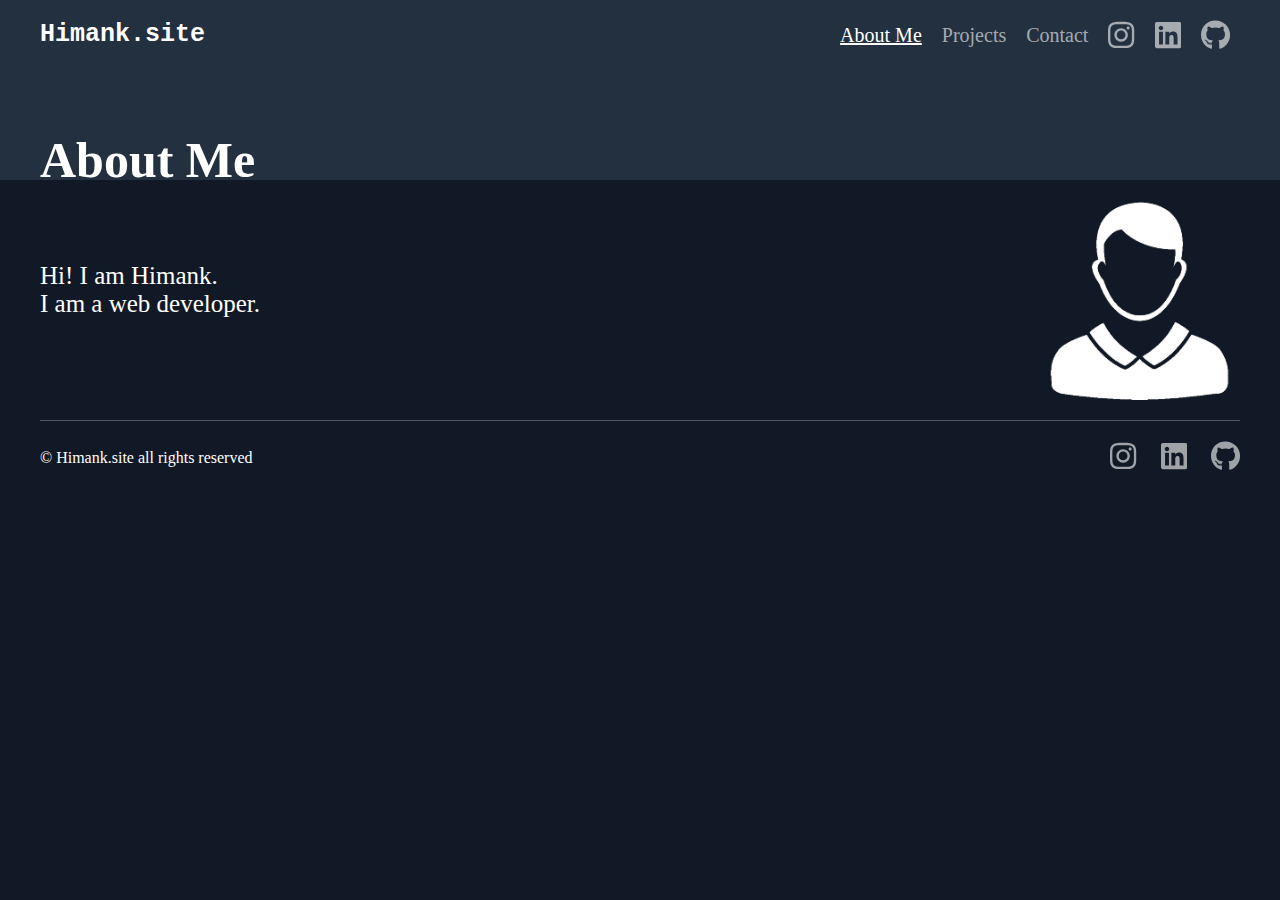
<file: OIBSIP_TASK2/index.html>
<!DOCTYPE html>
<html lang="en">

<head>
    <meta charset="UTF-8">
    <meta http-equiv="X-UA-Compatible" content="IE=edge">
    <meta name="viewport" content="width=device-width, initial-scale=1.0">
    <link rel="stylesheet" href="style.css">
    <title>Himank.site</title>
</head>

<body>
    <header>
        <div class="center">
            <a href="" class="logo-link">Himank.site</a>
            <nav>
                <a href="index.html" class="nav-link active">About Me </a>
                <a href="projects.html" class="nav-link">Projects</a>
                <a href="contact.html" class="nav-link">Contact</a>
                <a href="https://www.instagram.com/himank8106/" class="social-link" target="_blank">
                    <svg xmlns="http://www.w3.org/2000/svg" viewBox="0 0 448 512">
                        <path
                            d="M224.1 141c-63.6 0-114.9 51.3-114.9 114.9s51.3 114.9 114.9 114.9S339 319.5 339 255.9 287.7 141 224.1 141zm0 189.6c-41.1 0-74.7-33.5-74.7-74.7s33.5-74.7 74.7-74.7 74.7 33.5 74.7 74.7-33.6 74.7-74.7 74.7zm146.4-194.3c0 14.9-12 26.8-26.8 26.8-14.9 0-26.8-12-26.8-26.8s12-26.8 26.8-26.8 26.8 12 26.8 26.8zm76.1 27.2c-1.7-35.9-9.9-67.7-36.2-93.9-26.2-26.2-58-34.4-93.9-36.2-37-2.1-147.9-2.1-184.9 0-35.8 1.7-67.6 9.9-93.9 36.1s-34.4 58-36.2 93.9c-2.1 37-2.1 147.9 0 184.9 1.7 35.9 9.9 67.7 36.2 93.9s58 34.4 93.9 36.2c37 2.1 147.9 2.1 184.9 0 35.9-1.7 67.7-9.9 93.9-36.2 26.2-26.2 34.4-58 36.2-93.9 2.1-37 2.1-147.8 0-184.8zM398.8 388c-7.8 19.6-22.9 34.7-42.6 42.6-29.5 11.7-99.5 9-132.1 9s-102.7 2.6-132.1-9c-19.6-7.8-34.7-22.9-42.6-42.6-11.7-29.5-9-99.5-9-132.1s-2.6-102.7 9-132.1c7.8-19.6 22.9-34.7 42.6-42.6 29.5-11.7 99.5-9 132.1-9s102.7-2.6 132.1 9c19.6 7.8 34.7 22.9 42.6 42.6 11.7 29.5 9 99.5 9 132.1s2.7 102.7-9 132.1z" />
                    </svg>
                </a>
                <a href="https://www.linkedin.com/in/himank8106" class="social-link" target="_blank">
                    <svg xmlns="http://www.w3.org/2000/svg" viewBox="0 0 448 512">
                        <path
                            d="M416 32H31.9C14.3 32 0 46.5 0 64.3v383.4C0 465.5 14.3 480 31.9 480H416c17.6 0 32-14.5 32-32.3V64.3c0-17.8-14.4-32.3-32-32.3zM135.4 416H69V202.2h66.5V416zm-33.2-243c-21.3 0-38.5-17.3-38.5-38.5S80.9 96 102.2 96c21.2 0 38.5 17.3 38.5 38.5 0 21.3-17.2 38.5-38.5 38.5zm282.1 243h-66.4V312c0-24.8-.5-56.7-34.5-56.7-34.6 0-39.9 27-39.9 54.9V416h-66.4V202.2h63.7v29.2h.9c8.9-16.8 30.6-34.5 62.9-34.5 67.2 0 79.7 44.3 79.7 101.9V416z" />
                    </svg>
                </a>
                <a href="https://github.com/Himank8106" class="social-link" target="_blank">
                    <svg xmlns="http://www.w3.org/2000/svg" viewBox="0 0 496 512">
                        <path
                            d="M165.9 397.4c0 2-2.3 3.6-5.2 3.6-3.3.3-5.6-1.3-5.6-3.6 0-2 2.3-3.6 5.2-3.6 3-.3 5.6 1.3 5.6 3.6zm-31.1-4.5c-.7 2 1.3 4.3 4.3 4.9 2.6 1 5.6 0 6.2-2s-1.3-4.3-4.3-5.2c-2.6-.7-5.5.3-6.2 2.3zm44.2-1.7c-2.9.7-4.9 2.6-4.6 4.9.3 2 2.9 3.3 5.9 2.6 2.9-.7 4.9-2.6 4.6-4.6-.3-1.9-3-3.2-5.9-2.9zM244.8 8C106.1 8 0 113.3 0 252c0 110.9 69.8 205.8 169.5 239.2 12.8 2.3 17.3-5.6 17.3-12.1 0-6.2-.3-40.4-.3-61.4 0 0-70 15-84.7-29.8 0 0-11.4-29.1-27.8-36.6 0 0-22.9-15.7 1.6-15.4 0 0 24.9 2 38.6 25.8 21.9 38.6 58.6 27.5 72.9 20.9 2.3-16 8.8-27.1 16-33.7-55.9-6.2-112.3-14.3-112.3-110.5 0-27.5 7.6-41.3 23.6-58.9-2.6-6.5-11.1-33.3 2.6-67.9 20.9-6.5 69 27 69 27 20-5.6 41.5-8.5 62.8-8.5s42.8 2.9 62.8 8.5c0 0 48.1-33.6 69-27 13.7 34.7 5.2 61.4 2.6 67.9 16 17.7 25.8 31.5 25.8 58.9 0 96.5-58.9 104.2-114.8 110.5 9.2 7.9 17 22.9 17 46.4 0 33.7-.3 75.4-.3 83.6 0 6.5 4.6 14.4 17.3 12.1C428.2 457.8 496 362.9 496 252 496 113.3 383.5 8 244.8 8zM97.2 352.9c-1.3 1-1 3.3.7 5.2 1.6 1.6 3.9 2.3 5.2 1 1.3-1 1-3.3-.7-5.2-1.6-1.6-3.9-2.3-5.2-1zm-10.8-8.1c-.7 1.3.3 2.9 2.3 3.9 1.6 1 3.6.7 4.3-.7.7-1.3-.3-2.9-2.3-3.9-2-.6-3.6-.3-4.3.7zm32.4 35.6c-1.6 1.3-1 4.3 1.3 6.2 2.3 2.3 5.2 2.6 6.5 1 1.3-1.3.7-4.3-1.3-6.2-2.2-2.3-5.2-2.6-6.5-1zm-11.4-14.7c-1.6 1-1.6 3.6 0 5.9 1.6 2.3 4.3 3.3 5.6 2.3 1.6-1.3 1.6-3.9 0-6.2-1.4-2.3-4-3.3-5.6-2z" />
                    </svg>
                </a>
            </nav>
        </div>
    </header>
    <div class="h1">
        <h1 class="center">
            About Me
        </h1>
    </div>
    <div class="intro center">
        <p>Hi! I am Himank. <br> I am a web developer.</p>
        <img src="Profile_img.png" alt="">
    </div>
    <footer class="center">
        <p>&copy; Himank.site all rights reserved</p>
        <div>
            <a href="https://www.instagram.com/himank8106/" class="social-link" target="_blank">
                <svg xmlns="http://www.w3.org/2000/svg" viewBox="0 0 448 512">
                    <path
                        d="M224.1 141c-63.6 0-114.9 51.3-114.9 114.9s51.3 114.9 114.9 114.9S339 319.5 339 255.9 287.7 141 224.1 141zm0 189.6c-41.1 0-74.7-33.5-74.7-74.7s33.5-74.7 74.7-74.7 74.7 33.5 74.7 74.7-33.6 74.7-74.7 74.7zm146.4-194.3c0 14.9-12 26.8-26.8 26.8-14.9 0-26.8-12-26.8-26.8s12-26.8 26.8-26.8 26.8 12 26.8 26.8zm76.1 27.2c-1.7-35.9-9.9-67.7-36.2-93.9-26.2-26.2-58-34.4-93.9-36.2-37-2.1-147.9-2.1-184.9 0-35.8 1.7-67.6 9.9-93.9 36.1s-34.4 58-36.2 93.9c-2.1 37-2.1 147.9 0 184.9 1.7 35.9 9.9 67.7 36.2 93.9s58 34.4 93.9 36.2c37 2.1 147.9 2.1 184.9 0 35.9-1.7 67.7-9.9 93.9-36.2 26.2-26.2 34.4-58 36.2-93.9 2.1-37 2.1-147.8 0-184.8zM398.8 388c-7.8 19.6-22.9 34.7-42.6 42.6-29.5 11.7-99.5 9-132.1 9s-102.7 2.6-132.1-9c-19.6-7.8-34.7-22.9-42.6-42.6-11.7-29.5-9-99.5-9-132.1s-2.6-102.7 9-132.1c7.8-19.6 22.9-34.7 42.6-42.6 29.5-11.7 99.5-9 132.1-9s102.7-2.6 132.1 9c19.6 7.8 34.7 22.9 42.6 42.6 11.7 29.5 9 99.5 9 132.1s2.7 102.7-9 132.1z" />
                </svg>
            </a>
            <a href="https://www.linkedin.com/in/himank8106" class="social-link" target="_blank">
                <svg xmlns="http://www.w3.org/2000/svg" viewBox="0 0 448 512">
                    <path
                        d="M416 32H31.9C14.3 32 0 46.5 0 64.3v383.4C0 465.5 14.3 480 31.9 480H416c17.6 0 32-14.5 32-32.3V64.3c0-17.8-14.4-32.3-32-32.3zM135.4 416H69V202.2h66.5V416zm-33.2-243c-21.3 0-38.5-17.3-38.5-38.5S80.9 96 102.2 96c21.2 0 38.5 17.3 38.5 38.5 0 21.3-17.2 38.5-38.5 38.5zm282.1 243h-66.4V312c0-24.8-.5-56.7-34.5-56.7-34.6 0-39.9 27-39.9 54.9V416h-66.4V202.2h63.7v29.2h.9c8.9-16.8 30.6-34.5 62.9-34.5 67.2 0 79.7 44.3 79.7 101.9V416z" />
                </svg>
            </a>
            <a href="https://github.com/Himank8106" class="social-link" target="_blank">
                <svg xmlns="http://www.w3.org/2000/svg" viewBox="0 0 496 512">
                    <path
                        d="M165.9 397.4c0 2-2.3 3.6-5.2 3.6-3.3.3-5.6-1.3-5.6-3.6 0-2 2.3-3.6 5.2-3.6 3-.3 5.6 1.3 5.6 3.6zm-31.1-4.5c-.7 2 1.3 4.3 4.3 4.9 2.6 1 5.6 0 6.2-2s-1.3-4.3-4.3-5.2c-2.6-.7-5.5.3-6.2 2.3zm44.2-1.7c-2.9.7-4.9 2.6-4.6 4.9.3 2 2.9 3.3 5.9 2.6 2.9-.7 4.9-2.6 4.6-4.6-.3-1.9-3-3.2-5.9-2.9zM244.8 8C106.1 8 0 113.3 0 252c0 110.9 69.8 205.8 169.5 239.2 12.8 2.3 17.3-5.6 17.3-12.1 0-6.2-.3-40.4-.3-61.4 0 0-70 15-84.7-29.8 0 0-11.4-29.1-27.8-36.6 0 0-22.9-15.7 1.6-15.4 0 0 24.9 2 38.6 25.8 21.9 38.6 58.6 27.5 72.9 20.9 2.3-16 8.8-27.1 16-33.7-55.9-6.2-112.3-14.3-112.3-110.5 0-27.5 7.6-41.3 23.6-58.9-2.6-6.5-11.1-33.3 2.6-67.9 20.9-6.5 69 27 69 27 20-5.6 41.5-8.5 62.8-8.5s42.8 2.9 62.8 8.5c0 0 48.1-33.6 69-27 13.7 34.7 5.2 61.4 2.6 67.9 16 17.7 25.8 31.5 25.8 58.9 0 96.5-58.9 104.2-114.8 110.5 9.2 7.9 17 22.9 17 46.4 0 33.7-.3 75.4-.3 83.6 0 6.5 4.6 14.4 17.3 12.1C428.2 457.8 496 362.9 496 252 496 113.3 383.5 8 244.8 8zM97.2 352.9c-1.3 1-1 3.3.7 5.2 1.6 1.6 3.9 2.3 5.2 1 1.3-1 1-3.3-.7-5.2-1.6-1.6-3.9-2.3-5.2-1zm-10.8-8.1c-.7 1.3.3 2.9 2.3 3.9 1.6 1 3.6.7 4.3-.7.7-1.3-.3-2.9-2.3-3.9-2-.6-3.6-.3-4.3.7zm32.4 35.6c-1.6 1.3-1 4.3 1.3 6.2 2.3 2.3 5.2 2.6 6.5 1 1.3-1.3.7-4.3-1.3-6.2-2.2-2.3-5.2-2.6-6.5-1zm-11.4-14.7c-1.6 1-1.6 3.6 0 5.9 1.6 2.3 4.3 3.3 5.6 2.3 1.6-1.3 1.6-3.9 0-6.2-1.4-2.3-4-3.3-5.6-2z" />
                </svg>
            </a>
        </div>
    </footer>
</body>

</html>
</file>
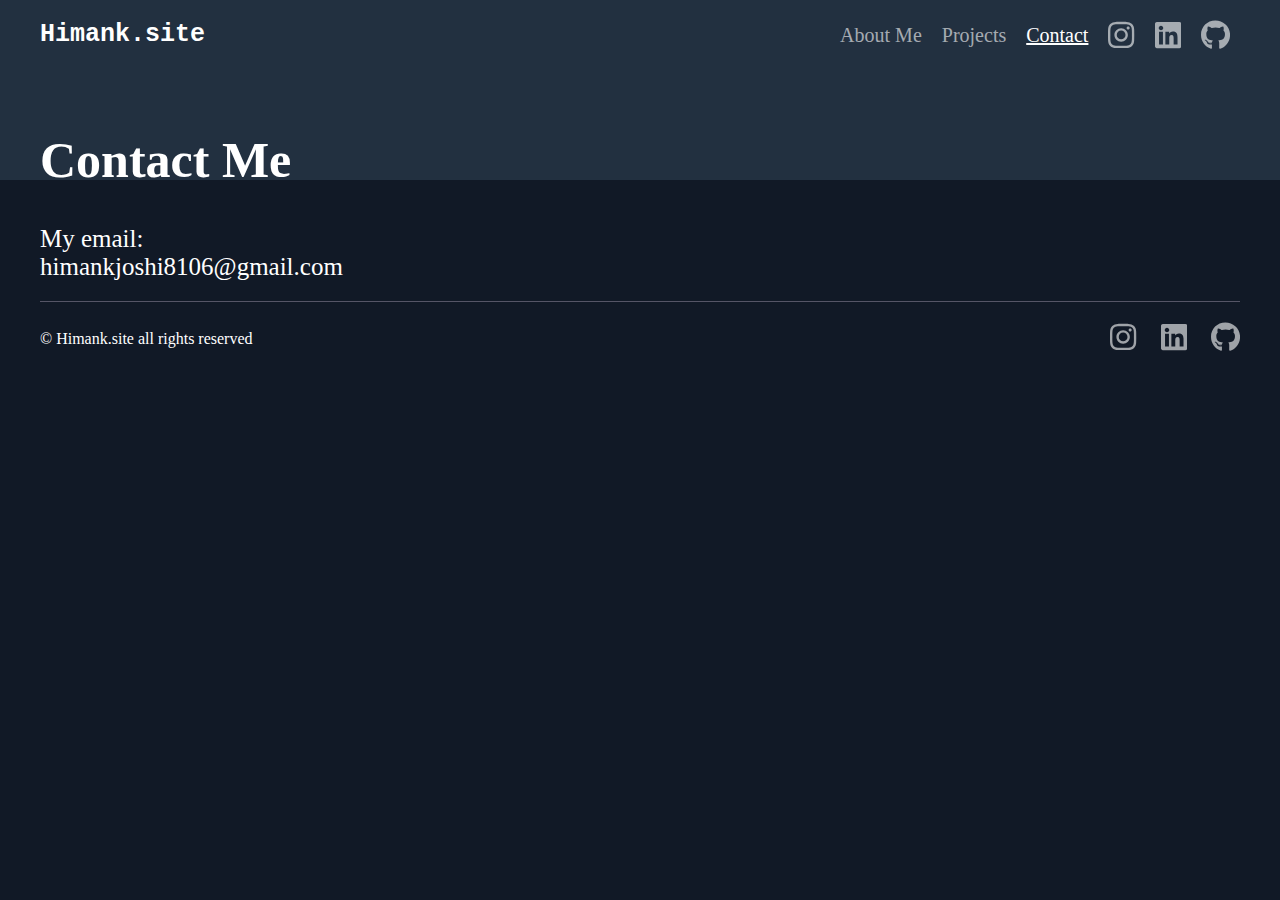
<file: OIBSIP_TASK2/contact.html>
<!DOCTYPE html>
<html lang="en">

<head>
    <meta charset="UTF-8">
    <meta http-equiv="X-UA-Compatible" content="IE=edge">
    <meta name="viewport" content="width=device-width, initial-scale=1.0">
    <link rel="stylesheet" href="style.css">
    <title>Himank.site - Contact</title>
</head>

<body>
    <header>
        <div class="center">
            <a href="" class="logo-link">Himank.site</a>
            <nav>
                <a href="index.html" class="nav-link">About Me </a>
                <a href="projects.html" class="nav-link">Projects</a>
                <a href="contact.html" class="nav-link active">Contact</a>
                <a href="https://www.instagram.com/himank8106/" class="social-link" target="_blank">
                    <svg xmlns="http://www.w3.org/2000/svg" viewBox="0 0 448 512">
                        <path
                            d="M224.1 141c-63.6 0-114.9 51.3-114.9 114.9s51.3 114.9 114.9 114.9S339 319.5 339 255.9 287.7 141 224.1 141zm0 189.6c-41.1 0-74.7-33.5-74.7-74.7s33.5-74.7 74.7-74.7 74.7 33.5 74.7 74.7-33.6 74.7-74.7 74.7zm146.4-194.3c0 14.9-12 26.8-26.8 26.8-14.9 0-26.8-12-26.8-26.8s12-26.8 26.8-26.8 26.8 12 26.8 26.8zm76.1 27.2c-1.7-35.9-9.9-67.7-36.2-93.9-26.2-26.2-58-34.4-93.9-36.2-37-2.1-147.9-2.1-184.9 0-35.8 1.7-67.6 9.9-93.9 36.1s-34.4 58-36.2 93.9c-2.1 37-2.1 147.9 0 184.9 1.7 35.9 9.9 67.7 36.2 93.9s58 34.4 93.9 36.2c37 2.1 147.9 2.1 184.9 0 35.9-1.7 67.7-9.9 93.9-36.2 26.2-26.2 34.4-58 36.2-93.9 2.1-37 2.1-147.8 0-184.8zM398.8 388c-7.8 19.6-22.9 34.7-42.6 42.6-29.5 11.7-99.5 9-132.1 9s-102.7 2.6-132.1-9c-19.6-7.8-34.7-22.9-42.6-42.6-11.7-29.5-9-99.5-9-132.1s-2.6-102.7 9-132.1c7.8-19.6 22.9-34.7 42.6-42.6 29.5-11.7 99.5-9 132.1-9s102.7-2.6 132.1 9c19.6 7.8 34.7 22.9 42.6 42.6 11.7 29.5 9 99.5 9 132.1s2.7 102.7-9 132.1z" />
                    </svg>
                </a>
                <a href="https://www.linkedin.com/in/himank8106" class="social-link" target="_blank">
                    <svg xmlns="http://www.w3.org/2000/svg" viewBox="0 0 448 512">
                        <path
                            d="M416 32H31.9C14.3 32 0 46.5 0 64.3v383.4C0 465.5 14.3 480 31.9 480H416c17.6 0 32-14.5 32-32.3V64.3c0-17.8-14.4-32.3-32-32.3zM135.4 416H69V202.2h66.5V416zm-33.2-243c-21.3 0-38.5-17.3-38.5-38.5S80.9 96 102.2 96c21.2 0 38.5 17.3 38.5 38.5 0 21.3-17.2 38.5-38.5 38.5zm282.1 243h-66.4V312c0-24.8-.5-56.7-34.5-56.7-34.6 0-39.9 27-39.9 54.9V416h-66.4V202.2h63.7v29.2h.9c8.9-16.8 30.6-34.5 62.9-34.5 67.2 0 79.7 44.3 79.7 101.9V416z" />
                    </svg>
                </a>
                <a href="https://github.com/Himank8106" class="social-link" target="_blank">
                    <svg xmlns="http://www.w3.org/2000/svg" viewBox="0 0 496 512">
                        <path
                            d="M165.9 397.4c0 2-2.3 3.6-5.2 3.6-3.3.3-5.6-1.3-5.6-3.6 0-2 2.3-3.6 5.2-3.6 3-.3 5.6 1.3 5.6 3.6zm-31.1-4.5c-.7 2 1.3 4.3 4.3 4.9 2.6 1 5.6 0 6.2-2s-1.3-4.3-4.3-5.2c-2.6-.7-5.5.3-6.2 2.3zm44.2-1.7c-2.9.7-4.9 2.6-4.6 4.9.3 2 2.9 3.3 5.9 2.6 2.9-.7 4.9-2.6 4.6-4.6-.3-1.9-3-3.2-5.9-2.9zM244.8 8C106.1 8 0 113.3 0 252c0 110.9 69.8 205.8 169.5 239.2 12.8 2.3 17.3-5.6 17.3-12.1 0-6.2-.3-40.4-.3-61.4 0 0-70 15-84.7-29.8 0 0-11.4-29.1-27.8-36.6 0 0-22.9-15.7 1.6-15.4 0 0 24.9 2 38.6 25.8 21.9 38.6 58.6 27.5 72.9 20.9 2.3-16 8.8-27.1 16-33.7-55.9-6.2-112.3-14.3-112.3-110.5 0-27.5 7.6-41.3 23.6-58.9-2.6-6.5-11.1-33.3 2.6-67.9 20.9-6.5 69 27 69 27 20-5.6 41.5-8.5 62.8-8.5s42.8 2.9 62.8 8.5c0 0 48.1-33.6 69-27 13.7 34.7 5.2 61.4 2.6 67.9 16 17.7 25.8 31.5 25.8 58.9 0 96.5-58.9 104.2-114.8 110.5 9.2 7.9 17 22.9 17 46.4 0 33.7-.3 75.4-.3 83.6 0 6.5 4.6 14.4 17.3 12.1C428.2 457.8 496 362.9 496 252 496 113.3 383.5 8 244.8 8zM97.2 352.9c-1.3 1-1 3.3.7 5.2 1.6 1.6 3.9 2.3 5.2 1 1.3-1 1-3.3-.7-5.2-1.6-1.6-3.9-2.3-5.2-1zm-10.8-8.1c-.7 1.3.3 2.9 2.3 3.9 1.6 1 3.6.7 4.3-.7.7-1.3-.3-2.9-2.3-3.9-2-.6-3.6-.3-4.3.7zm32.4 35.6c-1.6 1.3-1 4.3 1.3 6.2 2.3 2.3 5.2 2.6 6.5 1 1.3-1.3.7-4.3-1.3-6.2-2.2-2.3-5.2-2.6-6.5-1zm-11.4-14.7c-1.6 1-1.6 3.6 0 5.9 1.6 2.3 4.3 3.3 5.6 2.3 1.6-1.3 1.6-3.9 0-6.2-1.4-2.3-4-3.3-5.6-2z" />
                    </svg>
                </a>
            </nav>
        </div>
    </header>
    <div class="h1">
        <h1 class="center">
            Contact Me
        </h1>
    </div>
    <div class="contact center">
        My email: <br>
        himankjoshi8106@gmail.com
    </div>
    <footer class="center">
        <p>&copy; Himank.site all rights reserved</p>
        <div>
            <a href="https://www.instagram.com/himank8106/" class="social-link" target="_blank">
                <svg xmlns="http://www.w3.org/2000/svg" viewBox="0 0 448 512">
                    <path
                        d="M224.1 141c-63.6 0-114.9 51.3-114.9 114.9s51.3 114.9 114.9 114.9S339 319.5 339 255.9 287.7 141 224.1 141zm0 189.6c-41.1 0-74.7-33.5-74.7-74.7s33.5-74.7 74.7-74.7 74.7 33.5 74.7 74.7-33.6 74.7-74.7 74.7zm146.4-194.3c0 14.9-12 26.8-26.8 26.8-14.9 0-26.8-12-26.8-26.8s12-26.8 26.8-26.8 26.8 12 26.8 26.8zm76.1 27.2c-1.7-35.9-9.9-67.7-36.2-93.9-26.2-26.2-58-34.4-93.9-36.2-37-2.1-147.9-2.1-184.9 0-35.8 1.7-67.6 9.9-93.9 36.1s-34.4 58-36.2 93.9c-2.1 37-2.1 147.9 0 184.9 1.7 35.9 9.9 67.7 36.2 93.9s58 34.4 93.9 36.2c37 2.1 147.9 2.1 184.9 0 35.9-1.7 67.7-9.9 93.9-36.2 26.2-26.2 34.4-58 36.2-93.9 2.1-37 2.1-147.8 0-184.8zM398.8 388c-7.8 19.6-22.9 34.7-42.6 42.6-29.5 11.7-99.5 9-132.1 9s-102.7 2.6-132.1-9c-19.6-7.8-34.7-22.9-42.6-42.6-11.7-29.5-9-99.5-9-132.1s-2.6-102.7 9-132.1c7.8-19.6 22.9-34.7 42.6-42.6 29.5-11.7 99.5-9 132.1-9s102.7-2.6 132.1 9c19.6 7.8 34.7 22.9 42.6 42.6 11.7 29.5 9 99.5 9 132.1s2.7 102.7-9 132.1z" />
                </svg>
            </a>
            <a href="https://www.linkedin.com/in/himank8106" class="social-link" target="_blank">
                <svg xmlns="http://www.w3.org/2000/svg" viewBox="0 0 448 512">
                    <path
                        d="M416 32H31.9C14.3 32 0 46.5 0 64.3v383.4C0 465.5 14.3 480 31.9 480H416c17.6 0 32-14.5 32-32.3V64.3c0-17.8-14.4-32.3-32-32.3zM135.4 416H69V202.2h66.5V416zm-33.2-243c-21.3 0-38.5-17.3-38.5-38.5S80.9 96 102.2 96c21.2 0 38.5 17.3 38.5 38.5 0 21.3-17.2 38.5-38.5 38.5zm282.1 243h-66.4V312c0-24.8-.5-56.7-34.5-56.7-34.6 0-39.9 27-39.9 54.9V416h-66.4V202.2h63.7v29.2h.9c8.9-16.8 30.6-34.5 62.9-34.5 67.2 0 79.7 44.3 79.7 101.9V416z" />
                </svg>
            </a>
            <a href="https://github.com/Himank8106" class="social-link" target="_blank">
                <svg xmlns="http://www.w3.org/2000/svg" viewBox="0 0 496 512">
                    <path
                        d="M165.9 397.4c0 2-2.3 3.6-5.2 3.6-3.3.3-5.6-1.3-5.6-3.6 0-2 2.3-3.6 5.2-3.6 3-.3 5.6 1.3 5.6 3.6zm-31.1-4.5c-.7 2 1.3 4.3 4.3 4.9 2.6 1 5.6 0 6.2-2s-1.3-4.3-4.3-5.2c-2.6-.7-5.5.3-6.2 2.3zm44.2-1.7c-2.9.7-4.9 2.6-4.6 4.9.3 2 2.9 3.3 5.9 2.6 2.9-.7 4.9-2.6 4.6-4.6-.3-1.9-3-3.2-5.9-2.9zM244.8 8C106.1 8 0 113.3 0 252c0 110.9 69.8 205.8 169.5 239.2 12.8 2.3 17.3-5.6 17.3-12.1 0-6.2-.3-40.4-.3-61.4 0 0-70 15-84.7-29.8 0 0-11.4-29.1-27.8-36.6 0 0-22.9-15.7 1.6-15.4 0 0 24.9 2 38.6 25.8 21.9 38.6 58.6 27.5 72.9 20.9 2.3-16 8.8-27.1 16-33.7-55.9-6.2-112.3-14.3-112.3-110.5 0-27.5 7.6-41.3 23.6-58.9-2.6-6.5-11.1-33.3 2.6-67.9 20.9-6.5 69 27 69 27 20-5.6 41.5-8.5 62.8-8.5s42.8 2.9 62.8 8.5c0 0 48.1-33.6 69-27 13.7 34.7 5.2 61.4 2.6 67.9 16 17.7 25.8 31.5 25.8 58.9 0 96.5-58.9 104.2-114.8 110.5 9.2 7.9 17 22.9 17 46.4 0 33.7-.3 75.4-.3 83.6 0 6.5 4.6 14.4 17.3 12.1C428.2 457.8 496 362.9 496 252 496 113.3 383.5 8 244.8 8zM97.2 352.9c-1.3 1-1 3.3.7 5.2 1.6 1.6 3.9 2.3 5.2 1 1.3-1 1-3.3-.7-5.2-1.6-1.6-3.9-2.3-5.2-1zm-10.8-8.1c-.7 1.3.3 2.9 2.3 3.9 1.6 1 3.6.7 4.3-.7.7-1.3-.3-2.9-2.3-3.9-2-.6-3.6-.3-4.3.7zm32.4 35.6c-1.6 1.3-1 4.3 1.3 6.2 2.3 2.3 5.2 2.6 6.5 1 1.3-1.3.7-4.3-1.3-6.2-2.2-2.3-5.2-2.6-6.5-1zm-11.4-14.7c-1.6 1-1.6 3.6 0 5.9 1.6 2.3 4.3 3.3 5.6 2.3 1.6-1.3 1.6-3.9 0-6.2-1.4-2.3-4-3.3-5.6-2z" />
                </svg>
            </a>
        </div>
    </footer>
</body>

</html>
</file>
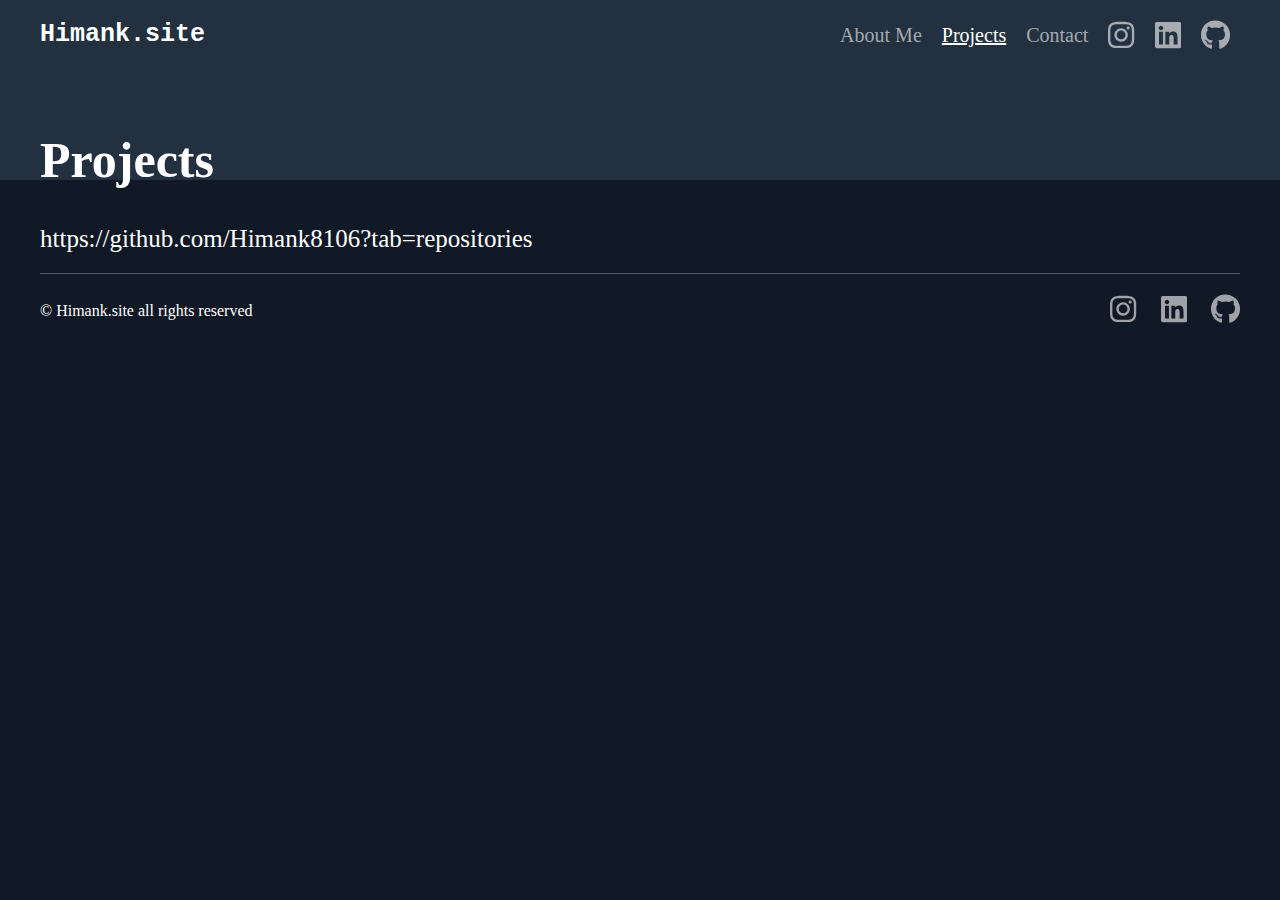
<file: OIBSIP_TASK2/projects.html>
<!DOCTYPE html>
<html lang="en">

<head>
    <meta charset="UTF-8">
    <meta http-equiv="X-UA-Compatible" content="IE=edge">
    <meta name="viewport" content="width=device-width, initial-scale=1.0">
    <link rel="stylesheet" href="style.css">
    <title>Himank.site - Projects</title>
</head>

<body>
    <header>
        <div class="center">
            <a href="" class="logo-link">Himank.site</a>
            <nav>
                <a href="index.html" class="nav-link">About Me </a>
                <a href="projects.html" class="nav-link active">Projects</a>
                <a href="contact.html" class="nav-link">Contact</a>
                <a href="https://www.instagram.com/himank8106/" class="social-link" target="_blank">
                    <svg xmlns="http://www.w3.org/2000/svg" viewBox="0 0 448 512">
                        <path
                            d="M224.1 141c-63.6 0-114.9 51.3-114.9 114.9s51.3 114.9 114.9 114.9S339 319.5 339 255.9 287.7 141 224.1 141zm0 189.6c-41.1 0-74.7-33.5-74.7-74.7s33.5-74.7 74.7-74.7 74.7 33.5 74.7 74.7-33.6 74.7-74.7 74.7zm146.4-194.3c0 14.9-12 26.8-26.8 26.8-14.9 0-26.8-12-26.8-26.8s12-26.8 26.8-26.8 26.8 12 26.8 26.8zm76.1 27.2c-1.7-35.9-9.9-67.7-36.2-93.9-26.2-26.2-58-34.4-93.9-36.2-37-2.1-147.9-2.1-184.9 0-35.8 1.7-67.6 9.9-93.9 36.1s-34.4 58-36.2 93.9c-2.1 37-2.1 147.9 0 184.9 1.7 35.9 9.9 67.7 36.2 93.9s58 34.4 93.9 36.2c37 2.1 147.9 2.1 184.9 0 35.9-1.7 67.7-9.9 93.9-36.2 26.2-26.2 34.4-58 36.2-93.9 2.1-37 2.1-147.8 0-184.8zM398.8 388c-7.8 19.6-22.9 34.7-42.6 42.6-29.5 11.7-99.5 9-132.1 9s-102.7 2.6-132.1-9c-19.6-7.8-34.7-22.9-42.6-42.6-11.7-29.5-9-99.5-9-132.1s-2.6-102.7 9-132.1c7.8-19.6 22.9-34.7 42.6-42.6 29.5-11.7 99.5-9 132.1-9s102.7-2.6 132.1 9c19.6 7.8 34.7 22.9 42.6 42.6 11.7 29.5 9 99.5 9 132.1s2.7 102.7-9 132.1z" />
                    </svg>
                </a>
                <a href="https://www.linkedin.com/in/himank8106" class="social-link" target="_blank">
                    <svg xmlns="http://www.w3.org/2000/svg" viewBox="0 0 448 512">
                        <path
                            d="M416 32H31.9C14.3 32 0 46.5 0 64.3v383.4C0 465.5 14.3 480 31.9 480H416c17.6 0 32-14.5 32-32.3V64.3c0-17.8-14.4-32.3-32-32.3zM135.4 416H69V202.2h66.5V416zm-33.2-243c-21.3 0-38.5-17.3-38.5-38.5S80.9 96 102.2 96c21.2 0 38.5 17.3 38.5 38.5 0 21.3-17.2 38.5-38.5 38.5zm282.1 243h-66.4V312c0-24.8-.5-56.7-34.5-56.7-34.6 0-39.9 27-39.9 54.9V416h-66.4V202.2h63.7v29.2h.9c8.9-16.8 30.6-34.5 62.9-34.5 67.2 0 79.7 44.3 79.7 101.9V416z" />
                    </svg>
                </a>
                <a href="https://github.com/Himank8106" class="social-link" target="_blank">
                    <svg xmlns="http://www.w3.org/2000/svg" viewBox="0 0 496 512">
                        <path
                            d="M165.9 397.4c0 2-2.3 3.6-5.2 3.6-3.3.3-5.6-1.3-5.6-3.6 0-2 2.3-3.6 5.2-3.6 3-.3 5.6 1.3 5.6 3.6zm-31.1-4.5c-.7 2 1.3 4.3 4.3 4.9 2.6 1 5.6 0 6.2-2s-1.3-4.3-4.3-5.2c-2.6-.7-5.5.3-6.2 2.3zm44.2-1.7c-2.9.7-4.9 2.6-4.6 4.9.3 2 2.9 3.3 5.9 2.6 2.9-.7 4.9-2.6 4.6-4.6-.3-1.9-3-3.2-5.9-2.9zM244.8 8C106.1 8 0 113.3 0 252c0 110.9 69.8 205.8 169.5 239.2 12.8 2.3 17.3-5.6 17.3-12.1 0-6.2-.3-40.4-.3-61.4 0 0-70 15-84.7-29.8 0 0-11.4-29.1-27.8-36.6 0 0-22.9-15.7 1.6-15.4 0 0 24.9 2 38.6 25.8 21.9 38.6 58.6 27.5 72.9 20.9 2.3-16 8.8-27.1 16-33.7-55.9-6.2-112.3-14.3-112.3-110.5 0-27.5 7.6-41.3 23.6-58.9-2.6-6.5-11.1-33.3 2.6-67.9 20.9-6.5 69 27 69 27 20-5.6 41.5-8.5 62.8-8.5s42.8 2.9 62.8 8.5c0 0 48.1-33.6 69-27 13.7 34.7 5.2 61.4 2.6 67.9 16 17.7 25.8 31.5 25.8 58.9 0 96.5-58.9 104.2-114.8 110.5 9.2 7.9 17 22.9 17 46.4 0 33.7-.3 75.4-.3 83.6 0 6.5 4.6 14.4 17.3 12.1C428.2 457.8 496 362.9 496 252 496 113.3 383.5 8 244.8 8zM97.2 352.9c-1.3 1-1 3.3.7 5.2 1.6 1.6 3.9 2.3 5.2 1 1.3-1 1-3.3-.7-5.2-1.6-1.6-3.9-2.3-5.2-1zm-10.8-8.1c-.7 1.3.3 2.9 2.3 3.9 1.6 1 3.6.7 4.3-.7.7-1.3-.3-2.9-2.3-3.9-2-.6-3.6-.3-4.3.7zm32.4 35.6c-1.6 1.3-1 4.3 1.3 6.2 2.3 2.3 5.2 2.6 6.5 1 1.3-1.3.7-4.3-1.3-6.2-2.2-2.3-5.2-2.6-6.5-1zm-11.4-14.7c-1.6 1-1.6 3.6 0 5.9 1.6 2.3 4.3 3.3 5.6 2.3 1.6-1.3 1.6-3.9 0-6.2-1.4-2.3-4-3.3-5.6-2z" />
                    </svg>
                </a>
            </nav>
        </div>
    </header>
    <div class="h1">
        <h1 class="center">
            Projects 
        </h1>
    </div>
    <div class="contact center">
        <a id="project-link" target="_blank" href="https://github.com/Himank8106?tab=repositories">https://github.com/Himank8106?tab=repositories</a>
       
    </div>
    
    <footer class="center">
        <p>&copy; Himank.site all rights reserved</p>
        <div>
            <a href="https://www.instagram.com/himank8106/" class="social-link" target="_blank">
                <svg xmlns="http://www.w3.org/2000/svg" viewBox="0 0 448 512">
                    <path
                        d="M224.1 141c-63.6 0-114.9 51.3-114.9 114.9s51.3 114.9 114.9 114.9S339 319.5 339 255.9 287.7 141 224.1 141zm0 189.6c-41.1 0-74.7-33.5-74.7-74.7s33.5-74.7 74.7-74.7 74.7 33.5 74.7 74.7-33.6 74.7-74.7 74.7zm146.4-194.3c0 14.9-12 26.8-26.8 26.8-14.9 0-26.8-12-26.8-26.8s12-26.8 26.8-26.8 26.8 12 26.8 26.8zm76.1 27.2c-1.7-35.9-9.9-67.7-36.2-93.9-26.2-26.2-58-34.4-93.9-36.2-37-2.1-147.9-2.1-184.9 0-35.8 1.7-67.6 9.9-93.9 36.1s-34.4 58-36.2 93.9c-2.1 37-2.1 147.9 0 184.9 1.7 35.9 9.9 67.7 36.2 93.9s58 34.4 93.9 36.2c37 2.1 147.9 2.1 184.9 0 35.9-1.7 67.7-9.9 93.9-36.2 26.2-26.2 34.4-58 36.2-93.9 2.1-37 2.1-147.8 0-184.8zM398.8 388c-7.8 19.6-22.9 34.7-42.6 42.6-29.5 11.7-99.5 9-132.1 9s-102.7 2.6-132.1-9c-19.6-7.8-34.7-22.9-42.6-42.6-11.7-29.5-9-99.5-9-132.1s-2.6-102.7 9-132.1c7.8-19.6 22.9-34.7 42.6-42.6 29.5-11.7 99.5-9 132.1-9s102.7-2.6 132.1 9c19.6 7.8 34.7 22.9 42.6 42.6 11.7 29.5 9 99.5 9 132.1s2.7 102.7-9 132.1z" />
                </svg>
            </a>
            <a href="https://www.linkedin.com/in/himank8106" class="social-link" target="_blank">
                <svg xmlns="http://www.w3.org/2000/svg" viewBox="0 0 448 512">
                    <path
                        d="M416 32H31.9C14.3 32 0 46.5 0 64.3v383.4C0 465.5 14.3 480 31.9 480H416c17.6 0 32-14.5 32-32.3V64.3c0-17.8-14.4-32.3-32-32.3zM135.4 416H69V202.2h66.5V416zm-33.2-243c-21.3 0-38.5-17.3-38.5-38.5S80.9 96 102.2 96c21.2 0 38.5 17.3 38.5 38.5 0 21.3-17.2 38.5-38.5 38.5zm282.1 243h-66.4V312c0-24.8-.5-56.7-34.5-56.7-34.6 0-39.9 27-39.9 54.9V416h-66.4V202.2h63.7v29.2h.9c8.9-16.8 30.6-34.5 62.9-34.5 67.2 0 79.7 44.3 79.7 101.9V416z" />
                </svg>
            </a>
            <a href="https://github.com/Himank8106" class="social-link" target="_blank">
                <svg xmlns="http://www.w3.org/2000/svg" viewBox="0 0 496 512">
                    <path
                        d="M165.9 397.4c0 2-2.3 3.6-5.2 3.6-3.3.3-5.6-1.3-5.6-3.6 0-2 2.3-3.6 5.2-3.6 3-.3 5.6 1.3 5.6 3.6zm-31.1-4.5c-.7 2 1.3 4.3 4.3 4.9 2.6 1 5.6 0 6.2-2s-1.3-4.3-4.3-5.2c-2.6-.7-5.5.3-6.2 2.3zm44.2-1.7c-2.9.7-4.9 2.6-4.6 4.9.3 2 2.9 3.3 5.9 2.6 2.9-.7 4.9-2.6 4.6-4.6-.3-1.9-3-3.2-5.9-2.9zM244.8 8C106.1 8 0 113.3 0 252c0 110.9 69.8 205.8 169.5 239.2 12.8 2.3 17.3-5.6 17.3-12.1 0-6.2-.3-40.4-.3-61.4 0 0-70 15-84.7-29.8 0 0-11.4-29.1-27.8-36.6 0 0-22.9-15.7 1.6-15.4 0 0 24.9 2 38.6 25.8 21.9 38.6 58.6 27.5 72.9 20.9 2.3-16 8.8-27.1 16-33.7-55.9-6.2-112.3-14.3-112.3-110.5 0-27.5 7.6-41.3 23.6-58.9-2.6-6.5-11.1-33.3 2.6-67.9 20.9-6.5 69 27 69 27 20-5.6 41.5-8.5 62.8-8.5s42.8 2.9 62.8 8.5c0 0 48.1-33.6 69-27 13.7 34.7 5.2 61.4 2.6 67.9 16 17.7 25.8 31.5 25.8 58.9 0 96.5-58.9 104.2-114.8 110.5 9.2 7.9 17 22.9 17 46.4 0 33.7-.3 75.4-.3 83.6 0 6.5 4.6 14.4 17.3 12.1C428.2 457.8 496 362.9 496 252 496 113.3 383.5 8 244.8 8zM97.2 352.9c-1.3 1-1 3.3.7 5.2 1.6 1.6 3.9 2.3 5.2 1 1.3-1 1-3.3-.7-5.2-1.6-1.6-3.9-2.3-5.2-1zm-10.8-8.1c-.7 1.3.3 2.9 2.3 3.9 1.6 1 3.6.7 4.3-.7.7-1.3-.3-2.9-2.3-3.9-2-.6-3.6-.3-4.3.7zm32.4 35.6c-1.6 1.3-1 4.3 1.3 6.2 2.3 2.3 5.2 2.6 6.5 1 1.3-1.3.7-4.3-1.3-6.2-2.2-2.3-5.2-2.6-6.5-1zm-11.4-14.7c-1.6 1-1.6 3.6 0 5.9 1.6 2.3 4.3 3.3 5.6 2.3 1.6-1.3 1.6-3.9 0-6.2-1.4-2.3-4-3.3-5.6-2z" />
                </svg>
            </a>
        </div>
    </footer>
</body>

</html>
</file>
<file: OIBSIP_TASK2/style.css>
body{
    background-color: #111926;
    color: #fff;
    margin: 0;
}

.center{
    max-width: 1200px;
    /* margin: 0 auto; */
    margin-left: auto;
    margin-right: auto;
}

header{
    /* margin-bottom: 50px; */
    background-color: #223040;
    padding: 20px 0;
    font-size: 20px;
}

.logo-link{
    font-family: 'Courier New', Courier, monospace;
    font-weight: 700;
    font-size: 25px;
}

header div.center{
    display: flex;
    justify-content: space-between;
}

header a{
    color: #fff;
    text-decoration: none;
    height: 30px;
    line-height: 30px;
    display: inline-block;
}

header a.nav-link.active{
    color: #fff;
    text-decoration: underline;
}

a.social-link svg{
    fill:rgba(255, 255, 255, 0.6);
    height: 30px;
}

header nav{
    display: flex;
}

header nav a{
    padding: 0 10px;
    color: rgba(255, 255, 255, 0.6);
}

div.intro{
    background-color: #111926;
    display: flex;
    gap: 20px;
    justify-content: space-between;
}

div.intro img{
    width: 200px;
    margin-top: 20px;
}

div.intro p{
    margin: 0;
    align-self: center;
    font-size: 25px;
}

div.h1{
    background-color: #223040;
}

h1{
    margin: 0;
    padding-top: 70px;
    font-size: 50px;
    line-height: 40px;
}

footer{
    display: flex;
    justify-content: space-between;
    margin-top: 20px;
    border-top: 1px solid #556;
    padding: 20px 0;
}

footer p{
    margin: 0;
    align-self: center;
}

footer a{
    text-decoration: none;
}

footer a.social-link{
    margin-left: 20px;
}

div.contact{
    text-align: left;
    padding-top: 45px;
    font-size: 25px;
}

#project-link{
    text-decoration: none;
    color: white;
}
#project-link:hover{
    text-decoration: underline;
}
</file>
